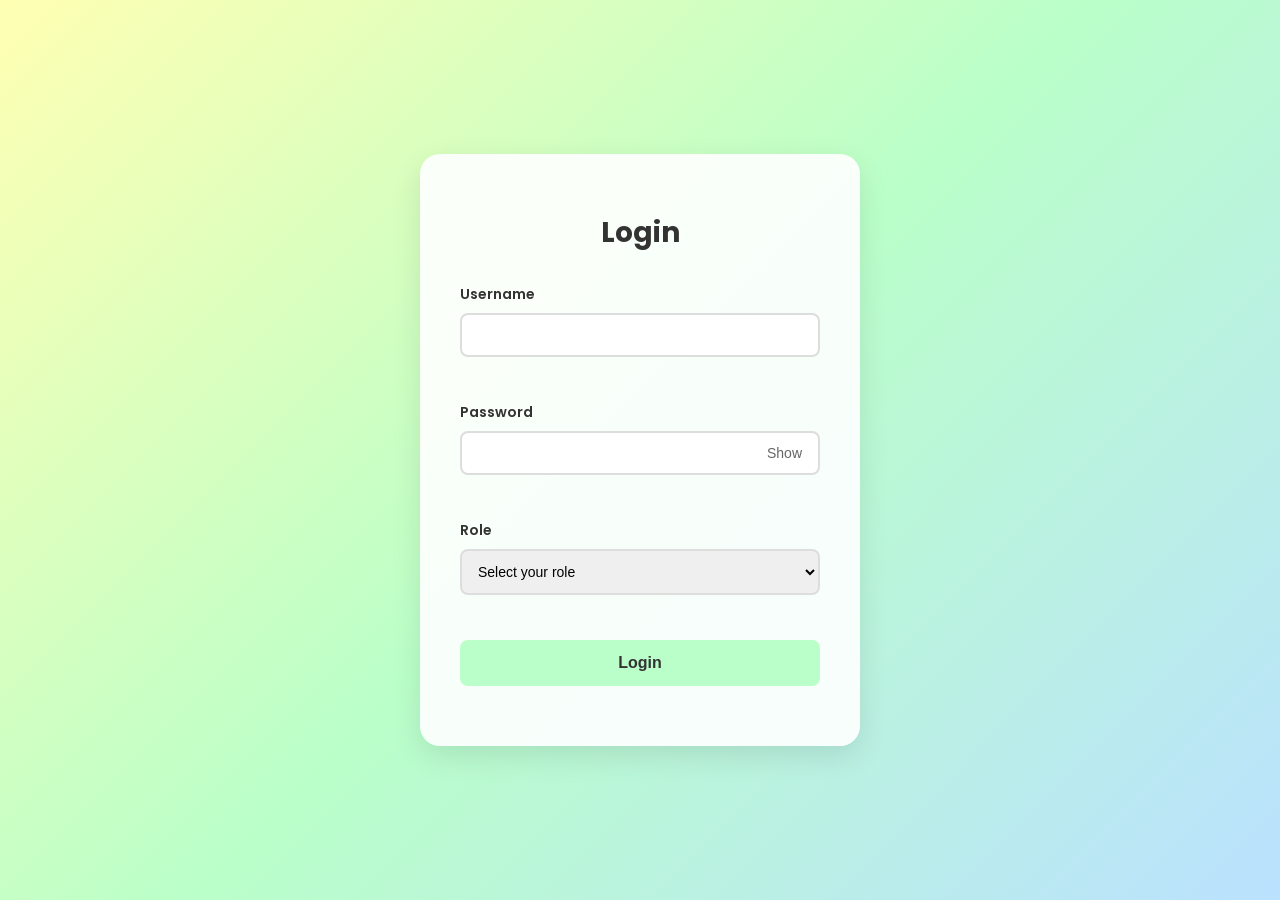
<file: public/index.html>
<!DOCTYPE html>
<html lang="en">
<head>
    <meta charset="UTF-8">
    <meta name="viewport" content="width=device-width, initial-scale=1.0">
    <title>Login Page</title>
    <link href="https://fonts.googleapis.com/css2?family=Poppins:wght@400;600&display=swap" rel="stylesheet">
    <link rel="stylesheet" href="css/styles.css">
</head>
<body>
    <div class="login-container">
        <div class="login-header">
            <h1>Login</h1>
        </div>
        <form id="loginForm">
            <div class="form-group">
                <label for="username">Username</label>
                <input type="text" id="username" name="username" required>
                <div id="username-error" class="error-message"></div>
            </div>
            <div class="form-group">
                <label for="password">Password</label>
                <div class="password-container">
                    <input type="password" id="password" name="password" required>
                    <button type="button" class="toggle-password" onclick="togglePassword()">Show</button>
                </div>
                <div id="password-error" class="error-message"></div>
            </div>
            <div class="form-group">
                <label for="role">Role</label>
                <select id="role" name="role" required>
                    <option value="">Select your role</option>
                    <option value="student">Student</option>
                    <option value="lecturer">Lecturer</option>
                </select>
                <div id="role-error" class="error-message"></div>
            </div>
            <button type="button" id="loginButton" class="login-btn" onclick="submitLogin()">Login</button>
        </form>
        <div id="message"></div>
        <div id="user-info" class="user-info"></div>
    </div>
    <script src="js/script.js"></script>
</body>
</html>
</file>
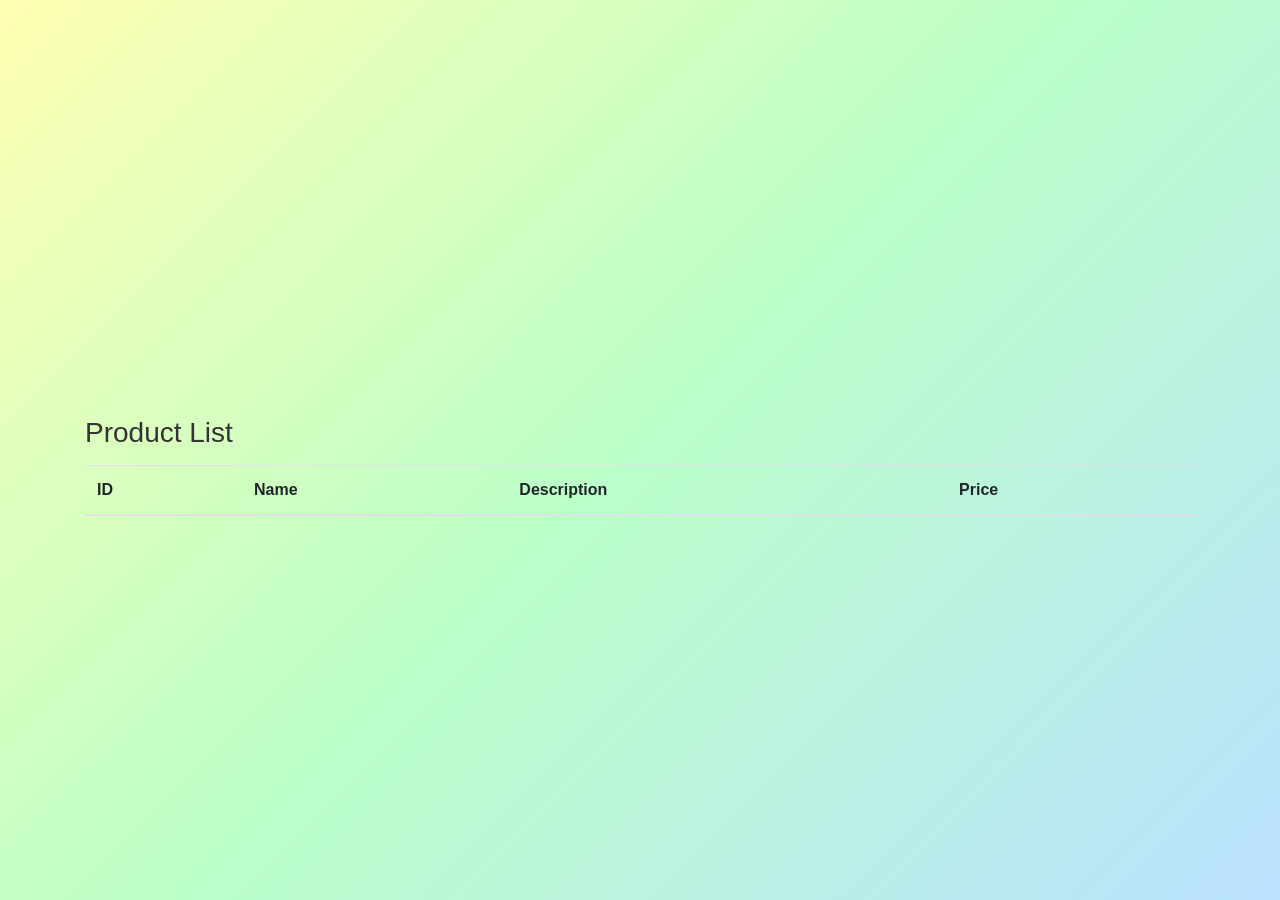
<file: public/main.html>
<!DOCTYPE html>
<html lang="en">
<head>
    <meta charset="UTF-8">
    <meta name="viewport" content="width=device-width, initial-scale=1.0">
    <title>Product List</title>
    <link href="https://stackpath.bootstrapcdn.com/bootstrap/4.5.2/css/bootstrap.min.css" rel="stylesheet">
    <link href="css/styles.css" rel="stylesheet">
</head>
<body>
    <div class="container">
        <h1 class="mt-5">Product List</h1>
        <table class="table table-striped mt-3">
            <thead>
                <tr>
                    <th>ID</th>
                    <th>Name</th>
                    <th>Description</th>
                    <th>Price</th>
                </tr>
            </thead>
            <tbody id="product-list">
                <!-- Dynamic content will be loaded here -->
            </tbody>
        </table>
    </div>
    <script src="https://code.jquery.com/jquery-3.5.1.min.js"></script>
    <script src="js/main.js"></script>
</body>
</html>
</file>
<file: public/css/styles.css>
:root {
    --pastel-red: #FFB3BA;
    --pastel-yellow: #FFFFB3;
    --pastel-green: #BAFFC9;
    --pastel-blue: #BAE1FF;
    --dark-text: #333333;
    --light-text: #666666;
    --error-color: #FF6B6B;
}

body {
    font-family: 'Poppins', sans-serif;
    background: linear-gradient(135deg, var(--pastel-yellow), var(--pastel-green), var(--pastel-blue));
    display: flex;
    justify-content: center;
    align-items: center;
    min-height: 100vh;
    margin: 0;
}

.login-container {
    width: 360px;
    padding: 40px;
    background-color: rgba(255, 255, 255, 0.9);
    border-radius: 20px;
    box-shadow: 0 10px 30px rgba(0, 0, 0, 0.1);
}

.login-header {
    text-align: center;
    margin-bottom: 30px;
}

h1 {
    color: var(--dark-text);
    font-size: 28px;
    margin-bottom: 10px;
}

.login-header p {
    color: var(--light-text);
    font-size: 16px;
}

.form-group {
    margin-bottom: 25px;
}

label {
    display: block;
    margin-bottom: 8px;
    color: var(--dark-text);
    font-size: 14px;
    font-weight: 600;
}

input, select {
    width: 100%;
    padding: 12px;
    border: 2px solid #ddd;
    border-radius: 8px;
    box-sizing: border-box;
    font-size: 14px;
    transition: border-color 0.3s ease;
}

input:focus, select:focus {
    outline: none;
    border-color: var(--pastel-blue);
    box-shadow: 0 0 0 3px rgba(186, 225, 255, 0.3);
}

.password-container {
    position: relative;
}

.toggle-password {
    position: absolute;
    right: 12px;
    top: 50%;
    transform: translateY(-50%);
    background: none;
    border: none;
    cursor: pointer;
    color: var(--light-text);
    font-size: 14px;
}

.login-btn {
    width: 100%;
    padding: 14px;
    background-color: var(--pastel-green);
    border: none;
    border-radius: 8px;
    color: var(--dark-text);
    font-size: 16px;
    font-weight: 600;
    cursor: pointer;
    transition: background-color 0.3s ease, transform 0.1s ease;
}

.login-btn:hover {
    background-color: #A0E8B5;
}

.login-btn:active {
    transform: scale(0.98);
}

.login-btn:disabled {
    background-color: #E0E0E0;
    color: #A0A0A0;
    cursor: not-allowed;
}

.error-message {
    color: var(--error-color);
    font-size: 12px;
    margin-top: 5px;
    min-height: 15px;
}

#message {
    margin-top: 20px;
    text-align: center;
    color: var(--light-text);
    font-size: 14px;
}

.user-info {
    margin-top: 30px;
    padding: 20px;
    border-radius: 8px;
    background-color: var(--pastel-yellow);
    display: none;
    font-size: 14px;
}

.user-info.show {
    display: block;
}

.info-row {
    margin-bottom: 10px;
    justify-content: space-between;
}

.info-label {
    font-weight: 600;
    color: var(--dark-text);
}

.info-value {
    color: var(--light-text);
}

.status-badge {
    display: inline-block;
    padding: 6px 12px;
    border-radius: 20px;
    font-size: 14px;
    font-weight: 600;
    text-align: center;
    margin-bottom: 15px;
}

.status-success {
    background-color: var(--pastel-green);
    color: #2E8B57;
}

.status-error {
    background-color: var(--pastel-red);
    color: #D32F2F;
}

@media (max-width: 480px) {
    .login-container {
        width: 90%;
        padding: 30px;
    }
}
</file>
